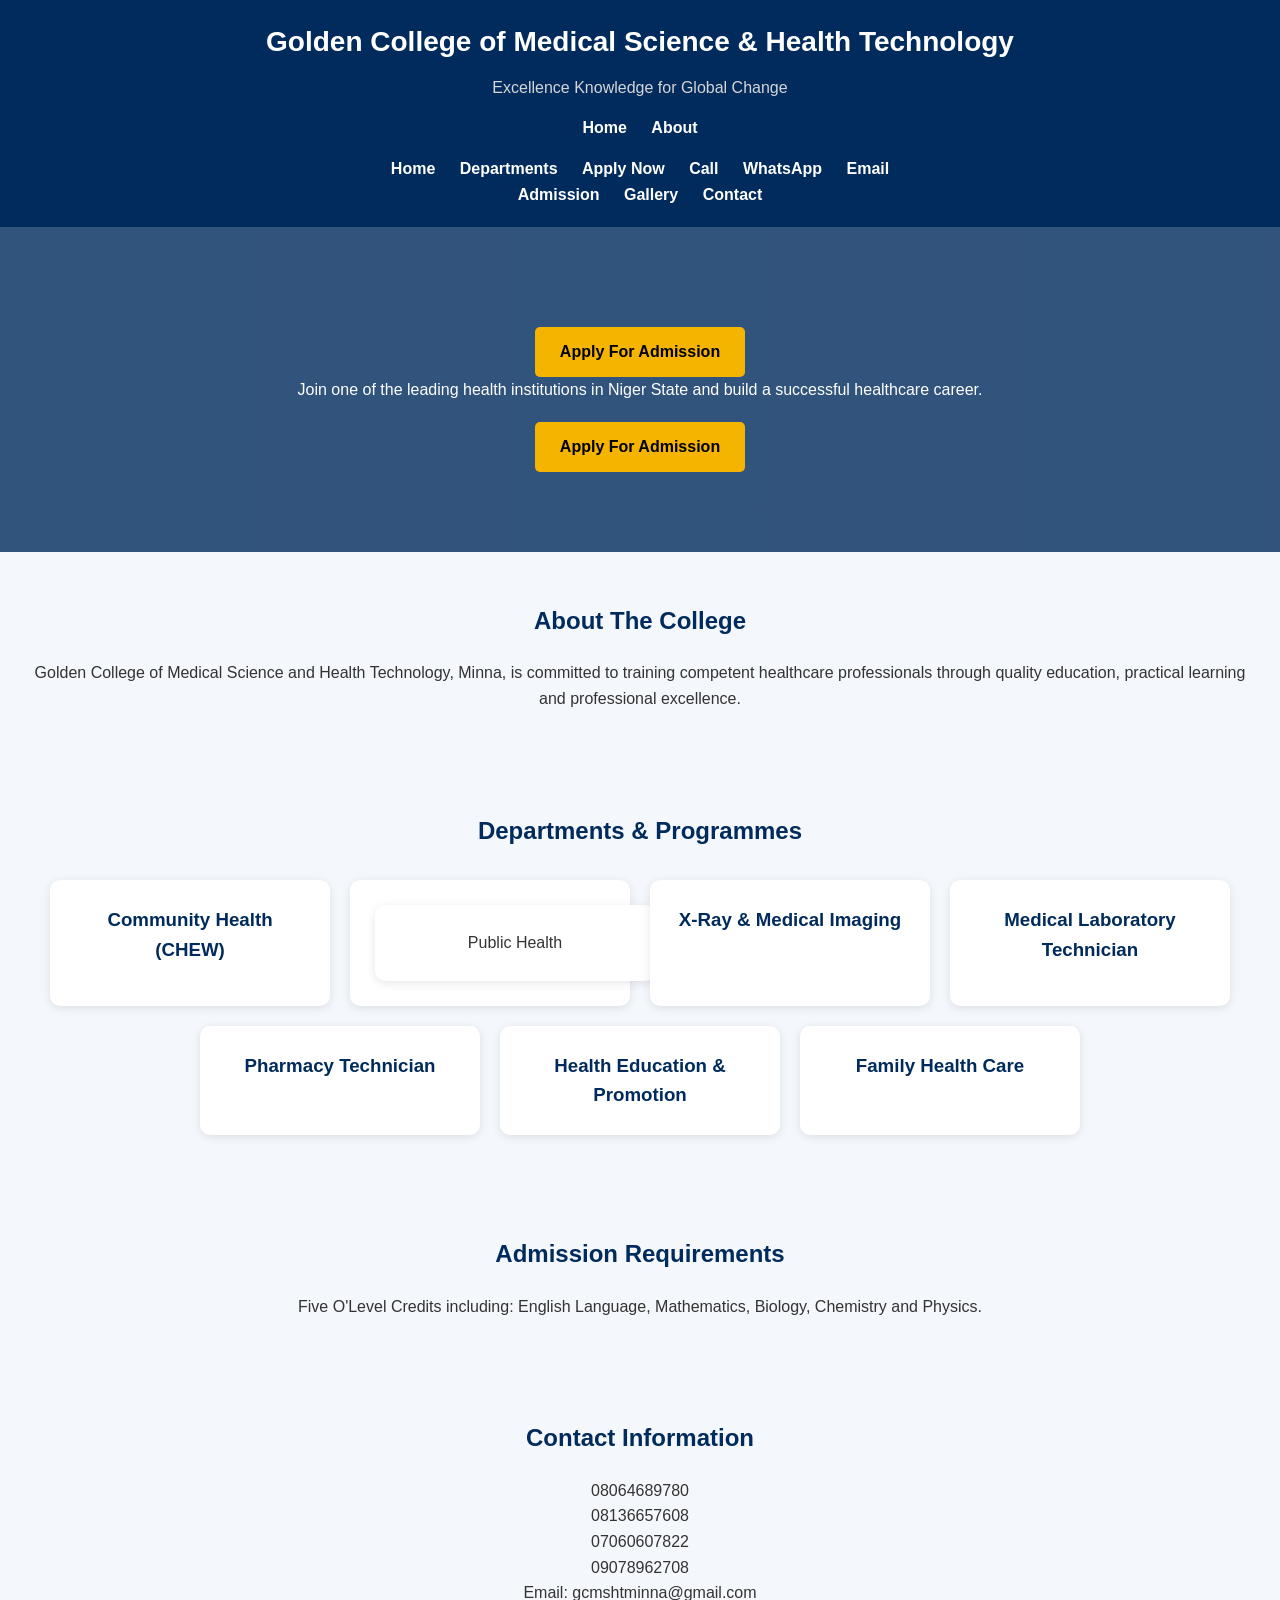
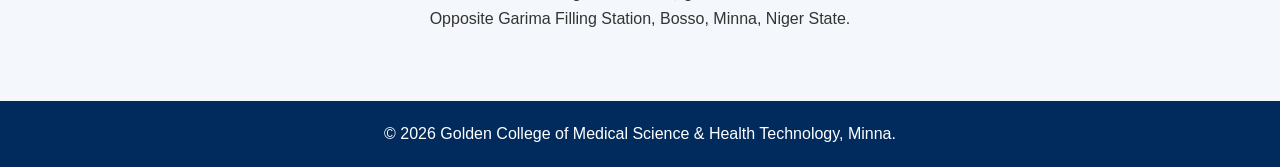
<file: index.html>
<!DOCTYPE html>
<html lang="en">
<head>
<meta charset="UTF-8">
<meta name="viewport" content="width=device-width, initial-scale=1.0">
<title>Golden College of Medical Science & Health Technology</title>
<link rel="stylesheet" href="style.css">
</head>

<body>

<header>
    <div class="container">
        <h1>Golden College of Medical Science & Health Technology</h1>
        <p>Excellence Knowledge for Global Change</p>

        <nav>
            <a href="#">Home</a>
            <a href="#">About</a>
            <nav>
<a href="index.html">Home</a>
<a href="#departments">Departments</a>
<a href="apply.html">Apply Now</a>
<a href="tel:08064689780">Call</a>
<a href="https://wa.me/2348064689780" target="_blank">WhatsApp</a>
<a href="mailto:gcmshtminna@gmail.com">Email</a>
</nav> 
            <a href="#">Admission</a>
            <a href="#">Gallery</a>
            <a href="#">Contact</a>
        </nav>
    </div>
</header>

<section class="hero">
    <div class="hero-content">
        <a href="apply.html" class="btn">Apply For Admission</a>

        <p>
            Join one of the leading health institutions in Niger State
            and build a successful healthcare career.
        </p>

        <a href="#" class="btn">Apply For Admission</a>
    </div>
</section>

<section class="about">
    <h2>About The College</h2>

    <p>
        Golden College of Medical Science and Health Technology, Minna,
        is committed to training competent healthcare professionals through
        quality education, practical learning and professional excellence.
    </p>
</section>

<section class="departments">
    <h2>Departments & Programmes</h2>

    <div class="cards">

        <div class="card">
            <h3>Community Health (CHEW)</h3>
        </div>

        <div class="card">
            <div class="card" onclick="window.location.href='public-health.html'">
Public Health
</div>
        </div>

        <div class="card">
            <h3>X-Ray & Medical Imaging</h3>
        </div>

        <div class="card">
            <h3>Medical Laboratory Technician</h3>
        </div>

        <div class="card">
            <h3>Pharmacy Technician</h3>
        </div>

        <div class="card">
            <h3>Health Education & Promotion</h3>
        </div>

        <div class="card">
            <h3>Family Health Care</h3>
        </div>

    </div>
</section>

<section class="admission">
    <h2>Admission Requirements</h2>

    <p>
        Five O'Level Credits including:
        English Language, Mathematics,
        Biology, Chemistry and Physics.
    </p>
</section>

<section class="contact">
    <h2>Contact Information</h2>

    <p>08064689780</p>
    <p>08136657608</p>
    <p>07060607822</p>
    <p>09078962708</p>

    <p>Email: gcmshtminna@gmail.com</p>

    <p>
        Opposite Garima Filling Station,
        Bosso, Minna, Niger State.
    </p>
</section>

<footer>
    <p>
        © 2026 Golden College of Medical Science &
        Health Technology, Minna.
    </p>
</footer>

<script src="script.js"></script>

</body>
</html>
</file>
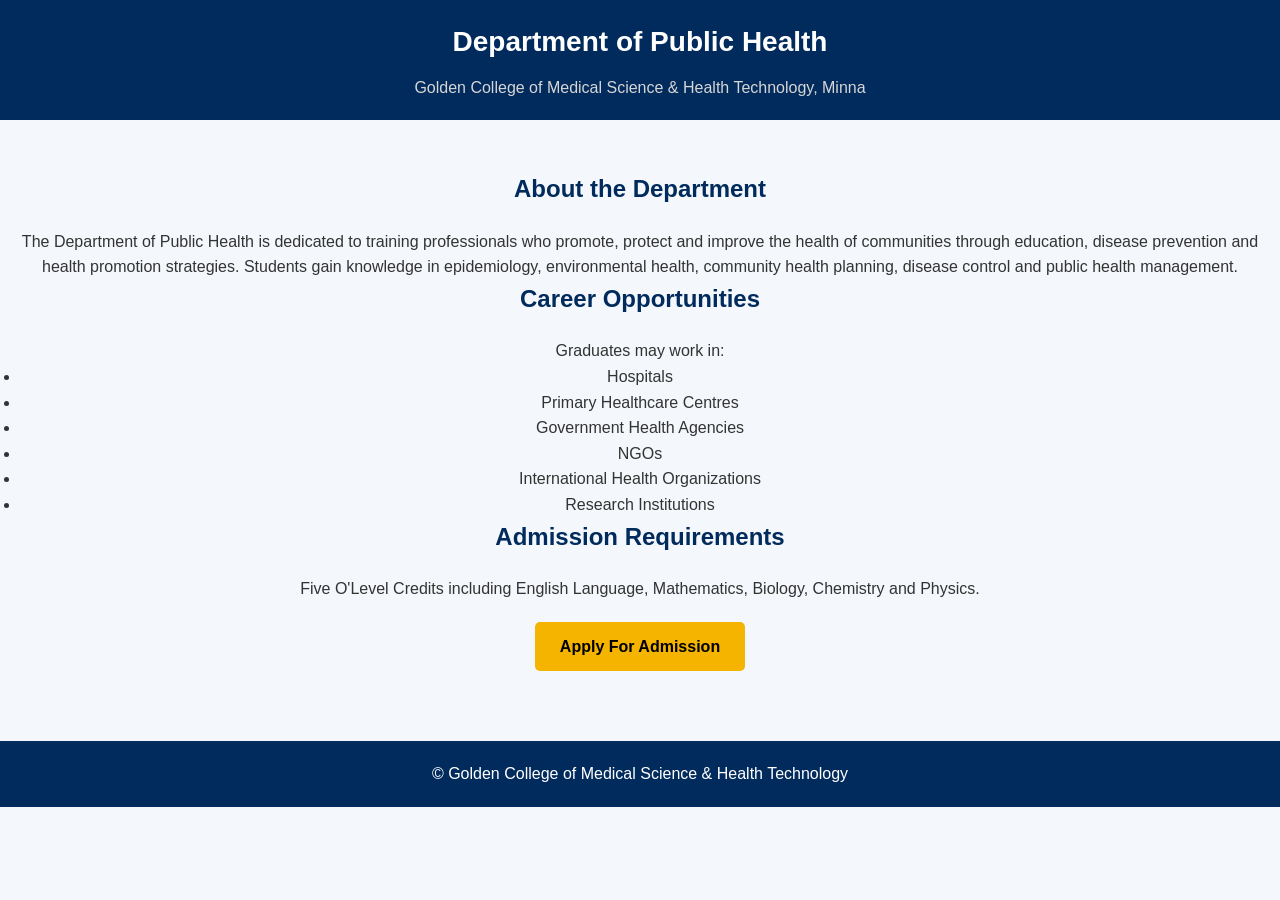
<file: public-health.html>
<!DOCTYPE html>
<html lang="en">
<head>
<meta charset="UTF-8">
<meta name="viewport" content="width=device-width, initial-scale=1.0">
<title>Public Health Department</title>
<link rel="stylesheet" href="style.css">
</head>

<body>

<header>
<h1>Department of Public Health</h1>
<p>Golden College of Medical Science & Health Technology, Minna</p>
</header>

<section class="about">
<h2>About the Department</h2>

<p>
The Department of Public Health is dedicated to training professionals who
promote, protect and improve the health of communities through education,
disease prevention and health promotion strategies.

Students gain knowledge in epidemiology, environmental health, community
health planning, disease control and public health management.
</p>

<h2>Career Opportunities</h2>

<p>
Graduates may work in:
</p>

<ul>
<li>Hospitals</li>
<li>Primary Healthcare Centres</li>
<li>Government Health Agencies</li>
<li>NGOs</li>
<li>International Health Organizations</li>
<li>Research Institutions</li>
</ul>

<h2>Admission Requirements</h2>

<p>
Five O'Level Credits including English Language, Mathematics, Biology,
Chemistry and Physics.
</p>

<a href="apply.html" class="btn">Apply For Admission</a>

</section>

<footer>
<p>© Golden College of Medical Science & Health Technology</p>
</footer>

</body>
</html>
</file>
<file: style.css>
*{
margin:0;
padding:0;
box-sizing:border-box;
font-family:Arial, sans-serif;
}

body{
background:#f4f7fb;
color:#333;
line-height:1.6;
}

header{
background:#002b5c;
color:white;
padding:20px;
text-align:center;
}

header h1{
font-size:28px;
margin-bottom:10px;
}

header p{
color:#d6d6d6;
}

nav{
margin-top:15px;
}

nav a{
color:white;
text-decoration:none;
margin:0 10px;
font-weight:bold;
}

.hero{
background:linear-gradient(rgba(0,43,92,0.8),rgba(0,43,92,0.8));
color:white;
text-align:center;
padding:80px 20px;
}

.hero h2{
font-size:34px;
margin-bottom:15px;
}

.hero p{
max-width:700px;
margin:auto;
}

.btn{
display:inline-block;
background:#f4b400;
color:black;
padding:12px 25px;
margin-top:20px;
text-decoration:none;
font-weight:bold;
border-radius:5px;
}

.about,
.departments,
.admission,
.contact{
padding:50px 20px;
text-align:center;
}

.about h2,
.departments h2,
.admission h2,
.contact h2{
margin-bottom:20px;
color:#002b5c;
}

.cards{
display:flex;
flex-wrap:wrap;
justify-content:center;
gap:20px;
margin-top:30px;
}

.card{
background:white;
width:280px;
padding:25px;
border-radius:10px;
box-shadow:0 2px 10px rgba(0,0,0,0.1);
}

.card h3{
color:#002b5c;
}

footer{
background:#002b5c;
color:white;
text-align:center;
padding:20px;
margin-top:20px;
}

@media(max-width:768px){

header h1{
font-size:22px;
}

.hero h2{
font-size:26px;
}

nav a{
display:block;
margin:8px 0;
}

.card{
width:100%;
}

}
.form-section{
padding:40px 20px;
max-width:600px;
margin:auto;
}

form{
display:flex;
flex-direction:column;
gap:10px;
}

input, select{
padding:10px;
border:1px solid #ccc;
border-radius:5px;
}

button{
padding:12px;
background:#002b5c;
color:white;
border:none;
cursor:pointer;
margin-top:10px;
}

button:hover{
background:#004080;
}
textarea{
padding:10px;
border:1px solid #ccc;
border-radius:5px;
width:100%;
}

label{
font-weight:bold;
margin-top:10px;
}
</file>
